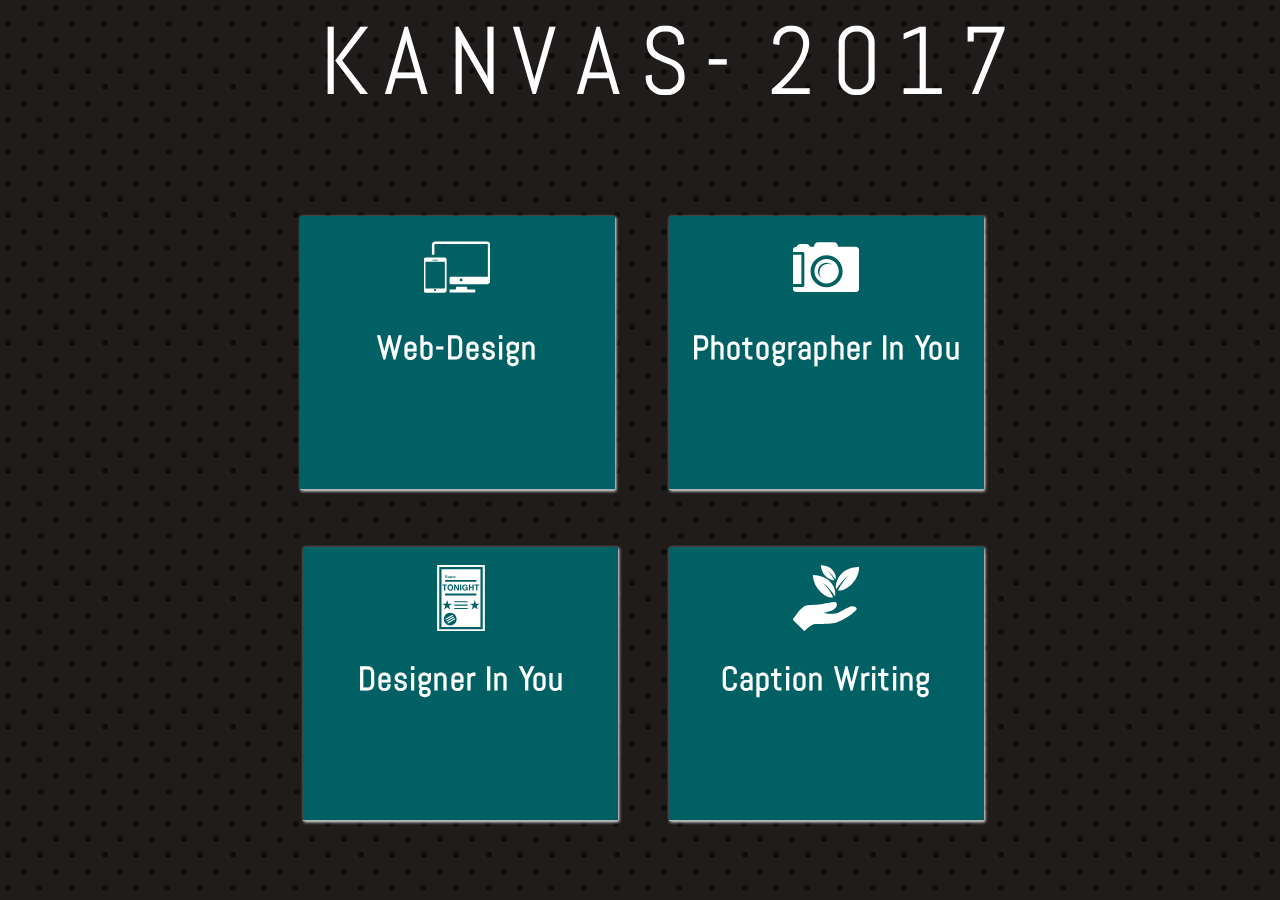
<file: index.html>
<!DOCTYPE html>
<html lang="en">
    <head>
        <meta charset="utf-8" />
        <meta http-equiv="X-UA-Compatible" content="IE=edge" />
        <meta name="viewport" content="width=device-width, initial-scale=1.0" />
        <title>Kanvas | Techspardha 2017</title>
        <meta name="description" 
            content="Show your creativity. Participate in Web-design, Poster-design, Photography or Caption-writing" />
        <meta name="robots" content="index, follow" />
        <link rel="author" href="http://gawds.in" />
        <meta name="author" content="gawds" />
        <meta property="og:title" content="Kanvas | Techspardha 2016" />
        <meta property="og:type" content="website" />
        <meta property="og:image" content="http://www.techspardha.org/kanvas/images/thumbnail.png" />
        <meta property="og:url" content="http://techspardha.org/kanvas" />
        <meta property="og:description" 
            content="Show your creativity. Participate in Web-design, Poster-design, Photography or Caption-writing" />
        <meta name="twitter:card" content="summary" />
        <meta name="twitter:url" content="http://techspardha.org/kanvas" />
        <meta name="twitter:title" content="Kanvas | Techspardha 2016" />
        <meta name="twitter:description" 
            content="Show your creativity. Participate in Web-design, Poster-design, Photography or Caption-writing" />
        <meta name="twitter:image" content="http://www.techspardha.org/kanvas/images/thumbnail.png" />
        <meta itemprop="name" content="Kanvas | Techspardha 2016">
        <meta itemprop="description" 
            content="Show your creativity. Participate in Web-design, Poster-design,Photography or Caption-writing">
        <meta itemprop="image" content="http://www.techspardha.org/kanvas/images/thumbnail.png">
    	<link rel="shortcut icon" href="images/thumbnail.png" />
    	<link rel="stylesheet" href="css/main.css" />
    </head>
    <body>
        <div id="slides">
            <div id="loader">
                <h1>Loading please Wait</h1>
            </div>
            <div id="landing">
            </div>
            <div id="web"></div>
            <div id="graphics"></div>
            <div id="photography"></div>
            <div id="caption"></div>
        </div>
        <div id="content">
            <div id="landing-content">
                <div class="kanvas-title">
                    <span>K</span>
                    <span>A</span>
                    <span>N</span>
                    <span>V</span>
                    <span>A</span>
                    <span>S</span>
                    <span>-</span>
                    <span>2</span>
                    <span>0</span>
                    <span>1</span>
                    <span>7</span>
                </div>
                <!-- <div id="kanvas-link">
                    <div class="box" data-index="2">Web</div>
                    <div class="box" data-index="3">Designer In You</div>
                    <div class="box" data-index="4">Photography</div>
                    <div class="box" data-index="5">Caption Writing</div>
                </div> -->
                <div class="kanvas-link">
                    <div class="effectBox" id="effectBox1">
                        <a href="#" data-index="2">
                            <div class="effectBoxContent" id="webDesignEffectBox">
                                <p><img src="images/webDesign.svg" /></p>
                                <h2>Web-Design</h2>
                            </div>
                        </a>
                    </div>
                    <div class="effectBox" id="effectBox2">
                        <a href="#" data-index="3">
                            <div class="effectBoxContent" id="photographyEffectBox">
                                <p><img src="images/photography.svg" /></p>
                                <h2>Photographer In You</h2>
                            </div>
                        </a>
                    </div>
                    <div class="effectBox" id="effectBox3">
                        <a href="#" data-index="4">
                            <div class="effectBoxContent" id="posterDesignEffectBox">
                                <p><img src="images/poster.svg" /></p>
                                <h2>Designer In You</h2>
                            </div>
                        </a>
                    </div>
                    <div class="effectBox" id="effectBox4">
                        <a href="#" data-index="5">
                            <div class="effectBoxContent" id="captionWritingEffectBox">
                                <p><img src="images/captionWriting.svg" /></p>
                                <h2>Caption Writing</h2>
                            </div>
                        </a>
                    </div>
                </div>
            </div>
            <div id="web-content">
                WEB
                <p>Description goes here</p>
            </div>
            <div id="graphics-content">
                Graphics
            </div>
            <div id="photography-content">
                Photography
            </div>
            <div id="caption-content">
                Caption
            </div>
        </div>
    </body>
    <script src="js/main.js"></script>
</html>
</file>
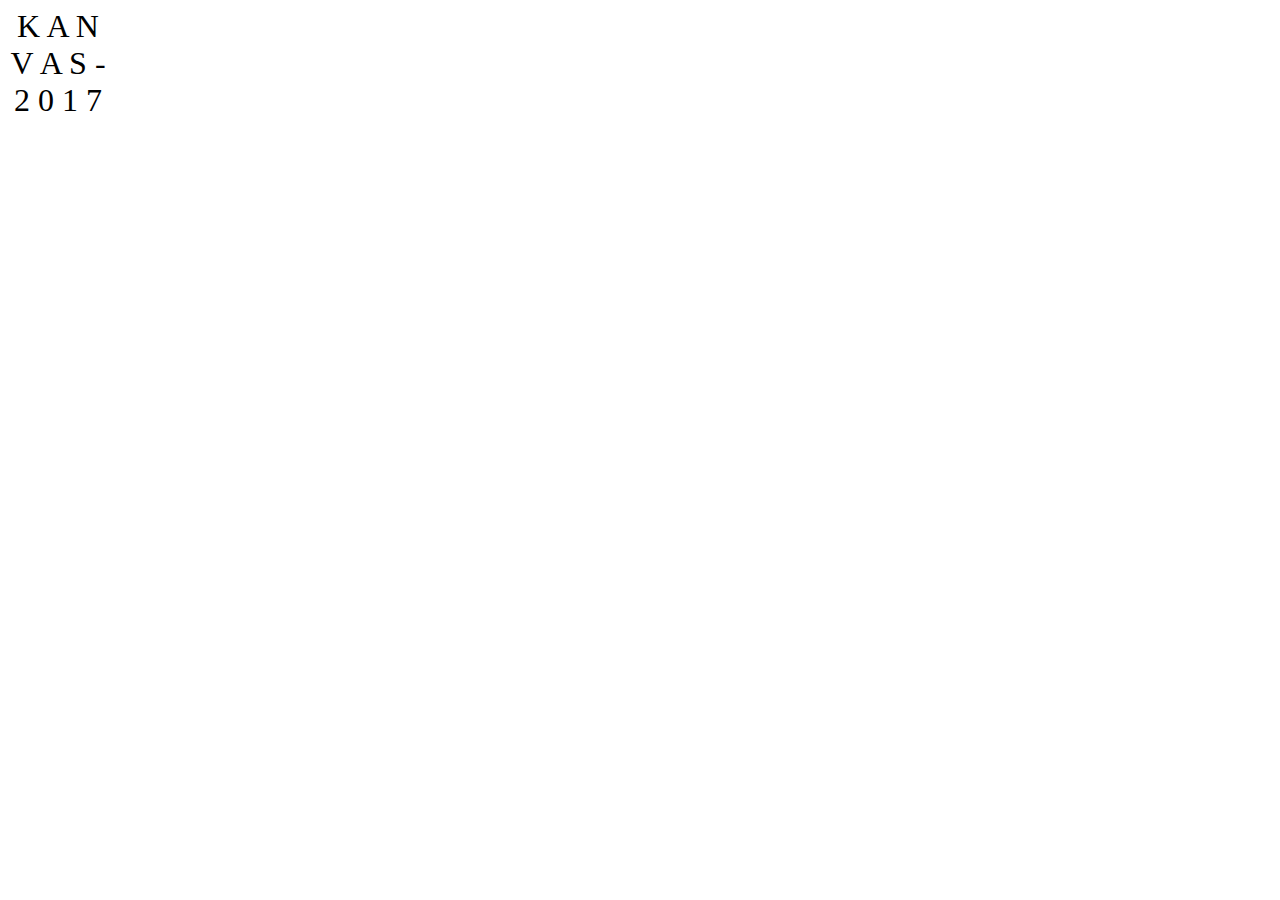
<file: file1.html>
<!DOCTYPE html>
<html>
<head>
	<title></title>
	<link rel="stylesheet" href="file.css" />
</head>
<body>
<div class="kanvas-title">
                    <span>K</span>
                    <span>A</span>
                    <span>N</span>
                    <span>V</span>
                    <span>A</span>
                    <span>S</span>
                    <span>-</span>
                    <span>2</span>
                    <span>0</span>
                    <span>1</span>
                    <span>7</span>
                </div>
</body>
</html>
</file>
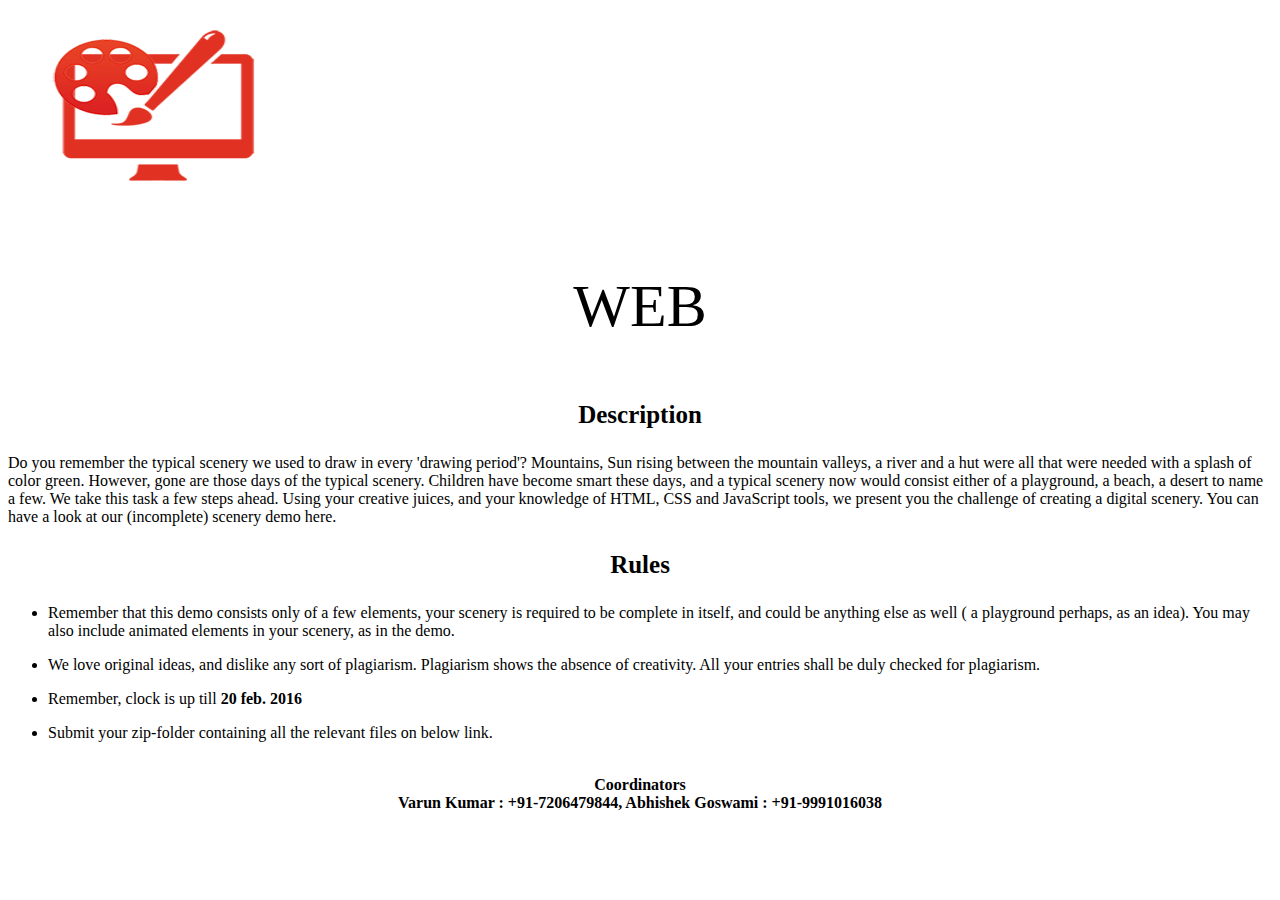
<file: img.html>
<!DOCTYPE html>
<html>
<head>
</head>
<body>
	<a id="anchor1" href="">
	<img id = "img1" src="webd2.png" width="300" height="200" onclick="myFunc()"></a>
	<div id ="web-content">
	    <p style="font-family: Lucida Bright; font-size: 60px; text-align: center"> WEB<br>
                <p style="text-align: center;font-size: 25px;font-weight: bold">
                <b>Description</b><br></p>
               <p> Do you remember the typical scenery we used to draw in every 'drawing period'? Mountains, Sun rising between the mountain valleys, a river and a hut were all that were needed with a splash of color green. However, gone are those days of the typical scenery. Children have become smart these days, and a typical scenery now would consist either of a playground, a beach, a desert to name a few. We take this task a few steps ahead. Using your creative juices, and your knowledge of HTML, CSS and JavaScript tools, we present you the challenge of creating a digital scenery. You can have a look at our (incomplete) scenery demo here.</p>

                <p style="text-align: center; font-size: 25px"><b>Rules</b></p>
                 <ul class="a">
                <li><p>Remember that this demo consists only of a few elements, your scenery is required to be complete in itself, and could be anything else as well ( a playground perhaps, as an idea). You may also include animated elements in your scenery, as in the demo.</p></li>
                <li><p>We love original ideas, and dislike any sort of plagiarism. Plagiarism shows the absence of creativity. All your entries shall be duly checked for plagiarism.</p></li>
                <li><p>Remember, clock is up till <b>20 feb. 2016</b></p></li>
                <li><p>Submit your zip-folder containing all the relevant files on below link.<br><br></p></li>
                </ul>
                <p style="text-align: center; font-weight: bold">Coordinators<br>

                Varun Kumar : +91-7206479844, Abhishek Goswami : +91-9991016038</p>
             </div>
            <script type="text/javascript">
            	function myFunc(){
            		document.getElementById("anchor1").href="#web-content";
            	}
            </script>

</body>
</html>
</file>
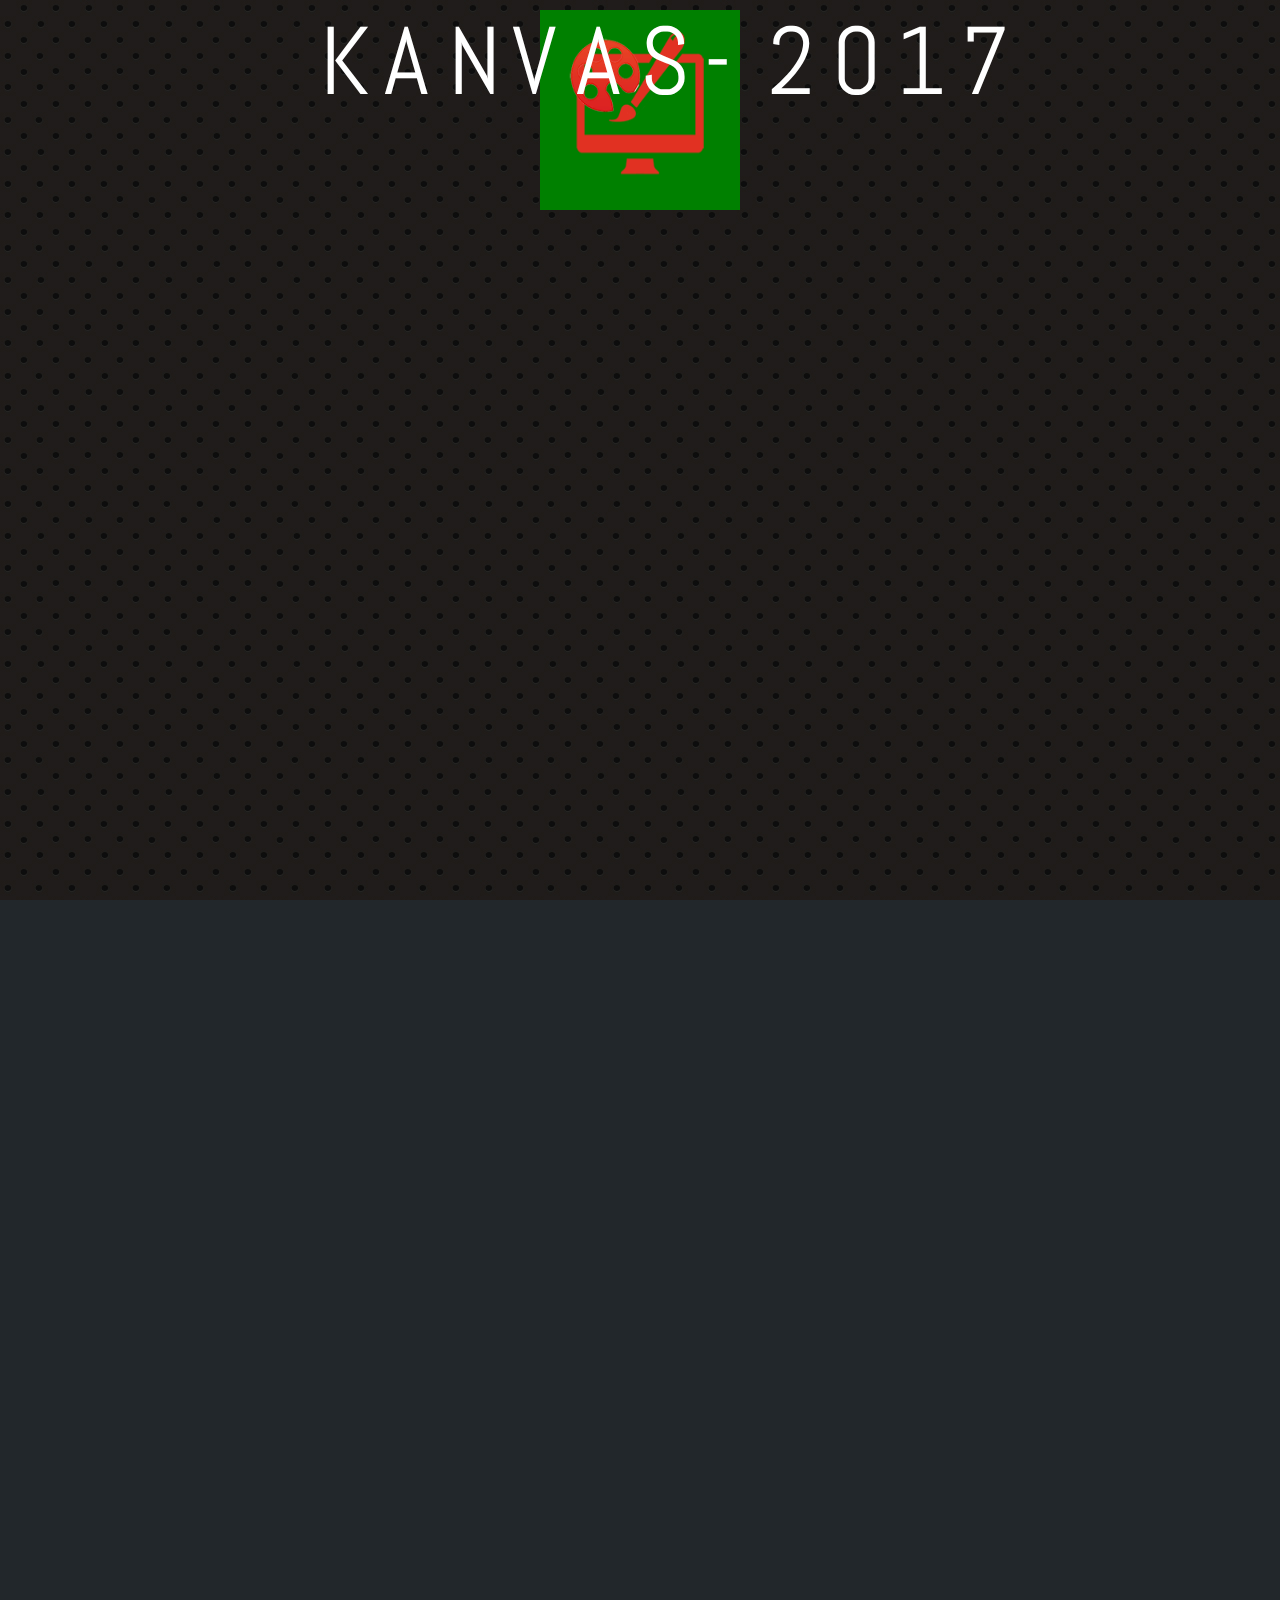
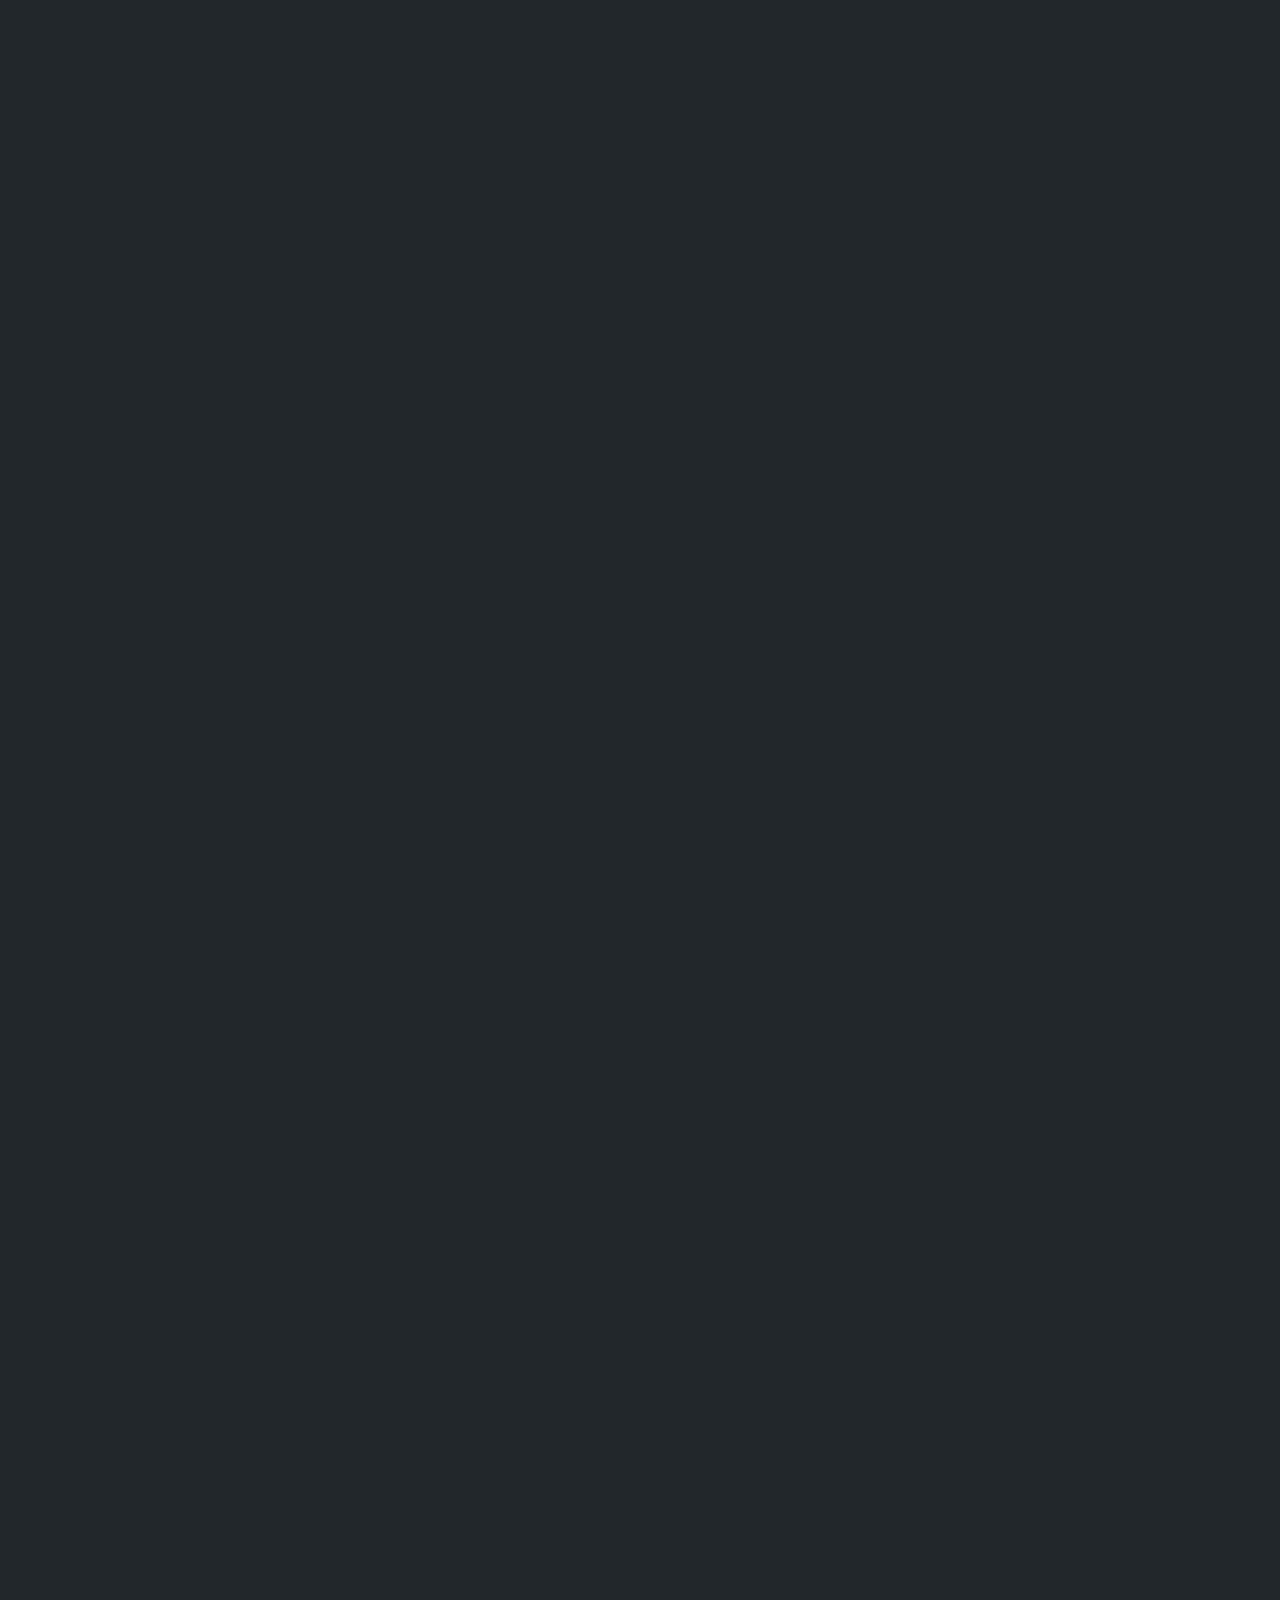
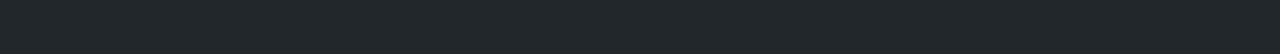
<file: pr (2).html>
<!DOCTYPE html>
<html lang="en">
<head>
 
<meta charset="utf-8" />
        <meta http-equiv="X-UA-Compatible" content="IE=edge" />
        <meta name="viewport" content="width=device-width, initial-scale=1.0" />
        <title>Kanvas | Techspardha 2017</title>
        <meta name="description" 
            content="Show your creativity. Participate in Web-design, Poster-design, Photography or Caption-writing" />
        <meta name="robots" content="index, follow" />
        <link rel="author" href="http://gawds.in" />
        <meta name="author" content="gawds" />
        <meta property="og:title" content="Kanvas | Techspardha 2016" />
        <meta property="og:type" content="website" />
        <meta property="og:image" content="http://www.techspardha.org/kanvas/images/thumbnail.png" />
        <meta property="og:url" content="http://techspardha.org/kanvas" />
        <meta property="og:description" 
            content="Show your creativity. Participate in Web-design, Poster-design, Photography or Caption-writing" />
        <meta name="twitter:card" content="summary" />
        <meta name="twitter:url" content="http://techspardha.org/kanvas" />
        <meta name="twitter:title" content="Kanvas | Techspardha 2016" />
        <meta name="twitter:description" 
            content="Show your creativity. Participate in Web-design, Poster-design, Photography or Caption-writing" />
        <meta name="twitter:image" content="http://www.techspardha.org/kanvas/images/thumbnail.png" />
        <meta itemprop="name" content="Kanvas | Techspardha 2016">
        <meta itemprop="description" 
            content="Show your creativity. Participate in Web-design, Poster-design,Photography or Caption-writing">
        <meta itemprop="image" content="http://www.techspardha.org/kanvas/images/thumbnail.png">
        <meta http-equiv="content-type" content="text/html; charset=UTF-8">
    	<link rel="shortcut icon" href="images/thumbnail.png" />
    	<link rel="stylesheet" href="css/main.css" />
</head>
<body>
<div id="slides">
            <div id="loader"></div>
            <div id="landing"></div>
            <div id="web"></div>
            <div id="graphics"></div>
            <div id="photography"></div>
            <div id="caption"></div>
        </div>
        
        <div id="loader-content">
            <div id="ball"></div><br>
                Turn your &#9835; on.
            </div>
        <div id="content">
               <div id="landing-content">
                <div class="kanvas-title">
                    <span>K</span>
                    <span>A</span>
                    <span>N</span>
                    <span>V</span>
                    <span>A</span>
                    <span>S</span>
                    <span>-</span>
                    <span>2</span>
                    <span>0</span>
                    <span>1</span>
                    <span>7</span>
                </div>
	<div class="box">
	<img src = "webd2.png" height =190 width =200>
    <!--<h2>Box Title</h2>
    <p>The Quick Brown Fox Jumped Over The Lazy Dog</p>-->
    <p><a class="divLink" href="#web-content"></a></p>
</div>
<div id= "content">
<div id="photography-content">
            <p style="font-family: Lucida Bright; font-size: 60px; text-align: center">PHOTOGRAPHY</p>

            <p style="text-align: center;font-size: 25px;font-weight: bold">
            <b>Description</b><br></p>
            <p>"Keep your eyes open and your mind sharp, because you don’t take a photograph, you make it". Techspardha’17 invites all those passionate about photography to participate in Kanvas-Photographer In You, your chance to be a part of the art exhibition at Techspardha 2017 and to win exciting prizes. 
            Themes for this year's edition are:</p>
            <b><ul><li><p>Reflections</p></li>
            <li><p>Nature</p></li></ul></b>
            <p style="text-align: center; font-size: 25px"><b>Rules</b></p>
            <ul class="a">
            <li><p>Each photo must be at least 2 Megapixels in resolution and may be clicked by any camera ranging from mobile camera to a professional camera.</p></li>
            <li><p>No photograph should have watermark or any copyright.</p></li>
            <li><p>You are free to edit your photos, however, photos can be retouched to a certain extent as contrast, brightness etc.</p></li>
            <li><p>Entries for the event close on 20th February 2017, 8 PM.</p></li>
            <li><p>The contest is open for all college students.</p></li>
            <li><p>Judges will consider the creativity expressed in relevance to the theme originality and photographic ability of the photographer in capturing the photo. Judges' decision will be final.</p></li>
            <li><p>By uploading/sending their photos, the participants agree to publish their photos under the Creative Commons CC BY-ND license and acknowledge that the photographs are the participants' own work. Techspardha, NIT Kurukshetra reserves the right to use the photos with due credit.</p></li>
            <li><p>Submit your images in .JPG or .jpeg format through the below link.<br></p></li>
            </ul>
            <p style="text-align: center; font-weight: bold">Coordinators<br>
            Devendra Singh: +91-8950329010, Himal Mangla: +91-9992551302</p>
            </div>
            <div id="graphics-content">
            <p style="font-family: Lucida Bright; font-size: 60px; text-align: center">GRAPHICS</p>
            <p style="text-align: center;font-size: 25px;font-weight: bold"><b>Description</b><br></p>

            <p>Design is not just what it looks like and feels like. Design is how it works.' - Steve Jobs.<br><br>
            Kanvas brings to you the hunt for designer in you. Best Designs/Artworks will be displayed in Kanvas Open Art Exhibition. <br>
            Make a poster with your creative minds depicting either of the following themes:<br></p>
            <b><ul>
            <li><p>Incredible India</p></li>
               <li><p>Technology Touching Lives</p></li>
            </ul></b>
            <p style="text-align: center; font-size: 25px"><b>Rules</b></p>
            
             <ul class ="a">           
            <li><p>Each participant can submit any number of entries relevant to the themes. Winners will be selected from both the themes.</p></li>
            <li><p>Entries for the event close on 20th February 2015, 8 PM.</p></li>
            <li><p>The contest is open for all college students.</p></li>
            <li><p>By uploading/sending their photos, the participants agree to publish their photos under the Creative Commons CC BY-ND license and acknowledge that the photographs are the participants' own work. Techspardha, NIT Kurukshetra reserves the right to use the photos with due credit.</p></li>
            <li><p>Submit your images in .JPG or .jpeg format through the below link.</p></li>
            </ul><br>

            <p style="text-align: center; font-weight: bold">Coordinator<br>
            Rishabh Kumar: +91-8901050066 </p>
            </div>
            <div id="caption-content">
            <p style="font-family: Lucida Bright; font-size: 60px; text-align: center">Caption</p>
            <p style="text-align: center;font-size: 25px;font-weight: bold"><b>Description</b><br></p>

                <p>Techspardha Facebook page will present you a photograph daily from February 20 to 25. You can comment caption for the pictures and best caption will win prizes and goodies. Stay updated with Techspardha's Facebook Page Techspardha NIT Kurukshetra.<br><br><br></p>

                <p style="text-align: center; font-weight: bold">Coordinator<br>

                Utkarsh Aggarwal: +91-9896003794</p>
 <div id="web-content">
               <p style="font-family: Lucida Bright; font-size: 60px; text-align: center"> WEB<br>
                <p style="text-align: center;font-size: 25px;font-weight: bold">
                <b>Description</b><br></p>
               <p> Do you remember the typical scenery we used to draw in every 'drawing period'? Mountains, Sun rising between the mountain valleys, a river and a hut were all that were needed with a splash of color green. However, gone are those days of the typical scenery. Children have become smart these days, and a typical scenery now would consist either of a playground, a beach, a desert to name a few. We take this task a few steps ahead. Using your creative juices, and your knowledge of HTML, CSS and JavaScript tools, we present you the challenge of creating a digital scenery. You can have a look at our (incomplete) scenery demo here.</p>

                <p style="text-align: center; font-size: 25px"><b>Rules</b></p>
                 <ul class="a">
                <li><p>Remember that this demo consists only of a few elements, your scenery is required to be complete in itself, and could be anything else as well ( a playground perhaps, as an idea). You may also include animated elements in your scenery, as in the demo.</p></li>
                <li><p>We love original ideas, and dislike any sort of plagiarism. Plagiarism shows the absence of creativity. All your entries shall be duly checked for plagiarism.</p></li>
                <li><p>Remember, clock is up till <b>20 feb. 2016</b></p></li>
                <li><p>Submit your zip-folder containing all the relevant files on below link.<br><br></p></li>
                </ul>
                <p style="text-align: center; font-weight: bold">Coordinators<br>

                Varun Kumar : +91-7206479844, Abhishek Goswami : +91-9991016038</p>
             </div>
             </div>
              <script type="text/javascript">
              $(document).ready(function () {
 
    // Open in new window
    $(".box1").click(function () {
        window.open($(this).find("a:first").attr("href"));
        return false;
    });
              </script>
</body> 
<script src="js/main.js"></script>
</html>
</file>
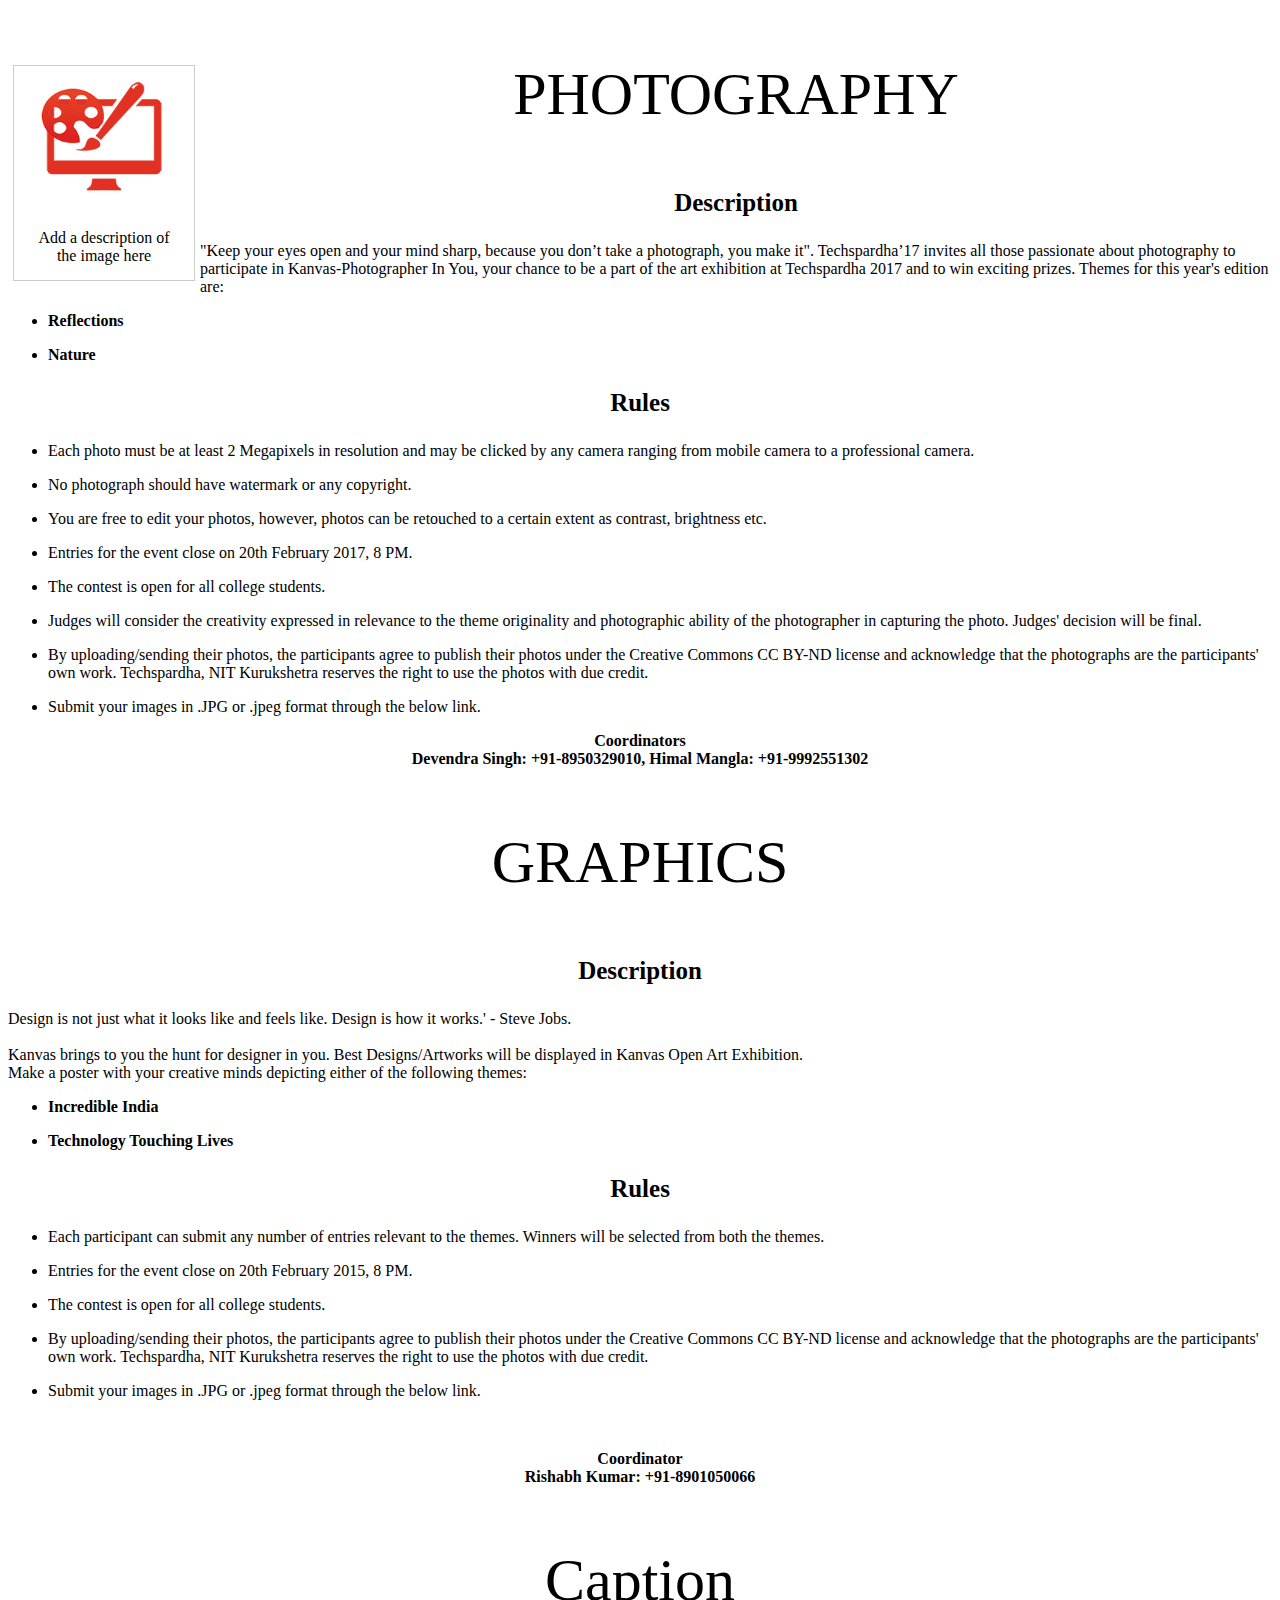
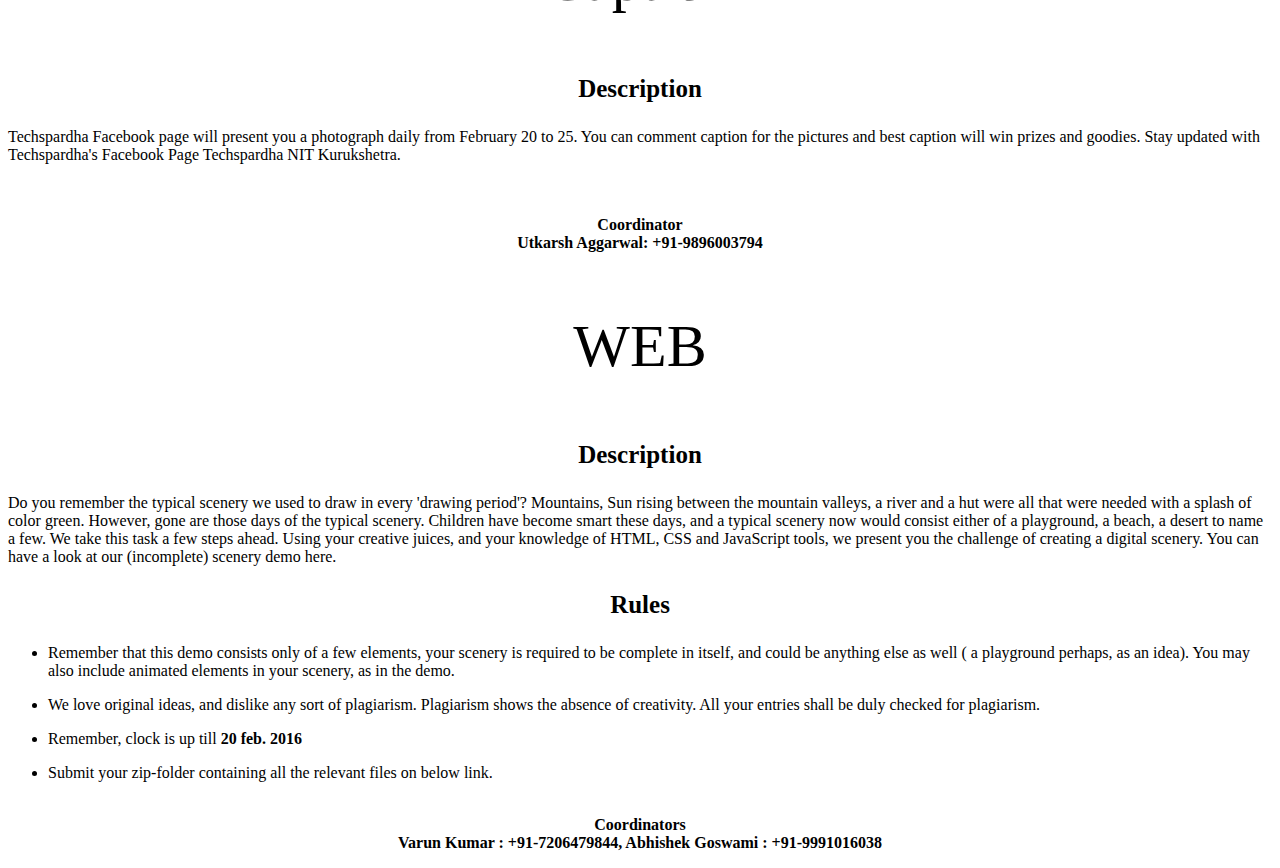
<file: pr.html>
<!DOCTYPE html>
<html>
<head>
	<title></title>
	<style>
div.img {
    margin: 5px;
    border: 1px solid #ccc;
    float: left;
    width: 180px;
}

div.img:hover {
    border: 1px solid #777;
}

div.img img {
    width: 100%;
    height: auto;
}

div.desc {
    padding: 15px;
    text-align: center;
}
</style>
</head>
<body>
<div class="img">
  <a href="#web-content">
    <img src="webd2.png" width="300" height="200">
  </a>
  <div class="desc">Add a description of the image here</div>
</div>
<div id ="content">
<div id="photography-content">
            <p style="font-family: Lucida Bright; font-size: 60px; text-align: center">PHOTOGRAPHY</p>

            <p style="text-align: center;font-size: 25px;font-weight: bold">
            <b>Description</b><br></p>
            <p>"Keep your eyes open and your mind sharp, because you don’t take a photograph, you make it". Techspardha’17 invites all those passionate about photography to participate in Kanvas-Photographer In You, your chance to be a part of the art exhibition at Techspardha 2017 and to win exciting prizes. 
            Themes for this year's edition are:</p>
            <b><ul><li><p>Reflections</p></li>
            <li><p>Nature</p></li></ul></b>
            <p style="text-align: center; font-size: 25px"><b>Rules</b></p>
            <ul class="a">
            <li><p>Each photo must be at least 2 Megapixels in resolution and may be clicked by any camera ranging from mobile camera to a professional camera.</p></li>
            <li><p>No photograph should have watermark or any copyright.</p></li>
            <li><p>You are free to edit your photos, however, photos can be retouched to a certain extent as contrast, brightness etc.</p></li>
            <li><p>Entries for the event close on 20th February 2017, 8 PM.</p></li>
            <li><p>The contest is open for all college students.</p></li>
            <li><p>Judges will consider the creativity expressed in relevance to the theme originality and photographic ability of the photographer in capturing the photo. Judges' decision will be final.</p></li>
            <li><p>By uploading/sending their photos, the participants agree to publish their photos under the Creative Commons CC BY-ND license and acknowledge that the photographs are the participants' own work. Techspardha, NIT Kurukshetra reserves the right to use the photos with due credit.</p></li>
            <li><p>Submit your images in .JPG or .jpeg format through the below link.<br></p></li>
            </ul>
            <p style="text-align: center; font-weight: bold">Coordinators<br>
            Devendra Singh: +91-8950329010, Himal Mangla: +91-9992551302</p>
            </div>
            <div id="graphics-content">
            <p style="font-family: Lucida Bright; font-size: 60px; text-align: center">GRAPHICS</p>
            <p style="text-align: center;font-size: 25px;font-weight: bold"><b>Description</b><br></p>

            <p>Design is not just what it looks like and feels like. Design is how it works.' - Steve Jobs.<br><br>
            Kanvas brings to you the hunt for designer in you. Best Designs/Artworks will be displayed in Kanvas Open Art Exhibition. <br>
            Make a poster with your creative minds depicting either of the following themes:<br></p>
            <b><ul>
            <li><p>Incredible India</p></li>
               <li><p>Technology Touching Lives</p></li>
            </ul></b>
            <p style="text-align: center; font-size: 25px"><b>Rules</b></p>
            
             <ul class ="a">           
            <li><p>Each participant can submit any number of entries relevant to the themes. Winners will be selected from both the themes.</p></li>
            <li><p>Entries for the event close on 20th February 2015, 8 PM.</p></li>
            <li><p>The contest is open for all college students.</p></li>
            <li><p>By uploading/sending their photos, the participants agree to publish their photos under the Creative Commons CC BY-ND license and acknowledge that the photographs are the participants' own work. Techspardha, NIT Kurukshetra reserves the right to use the photos with due credit.</p></li>
            <li><p>Submit your images in .JPG or .jpeg format through the below link.</p></li>
            </ul><br>

            <p style="text-align: center; font-weight: bold">Coordinator<br>
            Rishabh Kumar: +91-8901050066 </p>
            </div>
            <div id="caption-content">
            <p style="font-family: Lucida Bright; font-size: 60px; text-align: center">Caption</p>
            <p style="text-align: center;font-size: 25px;font-weight: bold"><b>Description</b><br></p>

                <p>Techspardha Facebook page will present you a photograph daily from February 20 to 25. You can comment caption for the pictures and best caption will win prizes and goodies. Stay updated with Techspardha's Facebook Page Techspardha NIT Kurukshetra.<br><br><br></p>

                <p style="text-align: center; font-weight: bold">Coordinator<br>

                Utkarsh Aggarwal: +91-9896003794</p>
            </div>
<div id="web-content">
               <p style="font-family: Lucida Bright; font-size: 60px; text-align: center"> WEB<br>
                <p style="text-align: center;font-size: 25px;font-weight: bold">
                <b>Description</b><br></p>
               <p> Do you remember the typical scenery we used to draw in every 'drawing period'? Mountains, Sun rising between the mountain valleys, a river and a hut were all that were needed with a splash of color green. However, gone are those days of the typical scenery. Children have become smart these days, and a typical scenery now would consist either of a playground, a beach, a desert to name a few. We take this task a few steps ahead. Using your creative juices, and your knowledge of HTML, CSS and JavaScript tools, we present you the challenge of creating a digital scenery. You can have a look at our (incomplete) scenery demo here.</p>

                <p style="text-align: center; font-size: 25px"><b>Rules</b></p>
                 <ul class="a">
                <li><p>Remember that this demo consists only of a few elements, your scenery is required to be complete in itself, and could be anything else as well ( a playground perhaps, as an idea). You may also include animated elements in your scenery, as in the demo.</p></li>
                <li><p>We love original ideas, and dislike any sort of plagiarism. Plagiarism shows the absence of creativity. All your entries shall be duly checked for plagiarism.</p></li>
                <li><p>Remember, clock is up till <b>20 feb. 2016</b></p></li>
                <li><p>Submit your zip-folder containing all the relevant files on below link.<br><br></p></li>
                </ul>
                <p style="text-align: center; font-weight: bold">Coordinators<br>

                Varun Kumar : +91-7206479844, Abhishek Goswami : +91-9991016038</p>
             </div>
             </div>
</body>
</html>
</file>
<file: css/main.css>
@font-face {
	font-family: abel;
	src: url('Abel-Regular.ttf');
}
html {
	height: 100%;
}
body {
	width: 100%;
	height: 100%;
	padding: 0;
	margin: 0;
	font-size: 1em;
	font-family: abel;
	color: white;
	line-height: 1.48em;
	letter-spacing: 1px;
	background: #22272b;
	overflow: hidden;
}
body h1 {
	color:  white;
	text-align: center;
	font-family: Helvetica;
	font-size: 2em;
}
body a {
	color: white;
}
#slides {
	position: absolute;
	top: 0;
	width: 100%;
	height: 100%;
	left: 0;
	overflow: hidden;
}
#slides > div {
	position: absolute;
	width: 100%;
	height: 100%;
	left: 0;
	top: 0;
	background-repeat: repeat;
    /*background-size: cover;
    background-position: 50% 100%;*/
}
#loader {
    background: black;
    z-index: 5;
}
#landing {
	background: url('../images/bg3.jpg');
}
#web {
	background: url('../images/bg4.jpg');
}
#graphics {
	background: url('../images/bg3.jpg');
}
#photography {
	background: url('../images/bg4.jpg');
}
#caption {
	background: url('../images/bg3.jpg');
}
.open1 {
	opacity: 1;
	-webkit-transform-origin: 50% 80%;
	transform-origin: 50% 80%;
	-webkit-transition: -webkit-transform 1s 0.6s, opacity 1s 0.6s;
	transition: transform 1s 0.6s, opacity 1s 0.6s;
	-webkit-transition-timing-function: cubic-bezier(0.23, 1, 0.32, 1);
	transition-timing-function: cubic-bezier(0.23, 1, 0.32, 1);
}
.close1 {
	opacity: 0;
	-webkit-transform: scale3d(2.5, 2.5, 1);
	transform: scale3d(2.5, 2.5, 1);
	-webkit-transition: -webkit-transform 0.8s, opacity 0.8s;
	transition: transform 0.8s, opacity 0.8s;
	-webkit-transition-timing-function: cubic-bezier(0.755, 0.05, 0.855, 0.06);
	transition-timing-function: cubic-bezier(0.755, 0.05, 0.855, 0.06);
}
.open2 {
	opacity: 1;
	-webkit-transform: scale3d(1, 1, 1);
	transform: scale3d(1, 1, 1);
	-webkit-transition: -webkit-transform 1s 0.6s, opacity 1s 0.6s;
	transition: transform 1s 0.6s, opacity 1s 0.6s;
	-webkit-transition-timing-function: cubic-bezier(0.23, 1, 0.32, 1);
	transition-timing-function: cubic-bezier(0.23, 1, 0.32, 1);
}
.close2 {
	-webkit-transform-origin: 50% 10%;
	transform-origin: 50% 10%;
	opacity: 0;
	-webkit-transform: scale3d(4, 4, 1);
	transform: scale3d(4, 4, 1);
	-webkit-transition: -webkit-transform 0.8s, opacity 0.8s 0.1s;
	transition: transform 0.8s, opacity 0.8s 0.1s;
	-webkit-transition-timing-function: cubic-bezier(0.755, 0.05, 0.855, 0.06);
	transition-timing-function: cubic-bezier(0.755, 0.05, 0.855, 0.06);
}
#content {
	position: absolute;
	top: 0;
	left: 0;
	width: 100%;
	height: 100%;
}
#content > div {
	position: absolute;
	top: 0;
	left: 0;
	width: 100%;
	height: 100%;
	text-align: center;
	font-size: 3em;
}
.box {
	height: 200px;
	width: 200px;
	background: green;
	margin: 10px;
	display: inline-block;
	cursor: pointer;
}
.kanvas-title {
	position: absolute;
	top: 50px;
	left: 0;
	width: 100%;
	height: 100px;
	font-size: 2em;
}
.kanvas-link {
	width: 56%;
    height: 80%;
    position: absolute;
    left: 22%;
    top: 20%;
    font-size: .4em;
}
.effectBox {
	position: absolute;
	width: 44%;
	height: 38%;
	background: #006064;
	-o-box-shadow: 1px 1px 3px;
	-moz-box-shadow: 1px 1px 3px;
	-ms-box-shadow: 1px 1px 3px;
	-webkit-box-shadow: 1px 1px 3px;
	box-shadow: 1px 1px 3px;
	color: white;
	padding: 0;
	text-align: center;
	overflow: hidden;
}
#effectBox1 {
    top: 5%;
    left: 2.5%;
}
#effectBox2 {
	top: 5%;
	left: 54%;
}
#effectBox3 {
	top: 51%;
	left: 3%;
}
#effectBox4 {
	top: 51%;
	left: 54%;
}
.effectBox a {
	color: white;
	text-decoration: none;
}
.effectBoxContent {
	width: 92%;
	height: 88%;
	margin: 4%;
	border-top: 1px solid silver;
	border-bottom: 1px solid silver;
	transform: scale(1.15);
	-webkit-transform: scale(1.15);
	-moz-transform: scale(1.15);
	-ms-transform: scale(1.15);
	-o-transform: scale(1.15);
	transition: all .3s ease;
	-moz-transition: all .3s ease;
	-webkit-transition: all .3s ease;
	-o-transition: all .3s ease;
	-ms-transition: all .3s ease;
}
.effectBoxContent:hover {
	transform: scale(1);
	-webkit-transform: scale(1);
	-moz-transform: scale(1);
	-ms-transform: scale(1);
	-o-transform: scale(1);
}
.effectBoxContent img {
	width: 20%;
}
.kanvas-title span {
	position: absolute;
	top: 0px;
	color: white;
	-webkit-transition-timing-function: cubic-bezier(1, 0.005, 0.33, 1);
	transition-timing-function: cubic-bezier(1, 0.005, 0.33, 1);
	-webkit-animation-name: floatAround-1;
	-webkit-animation-duration: 8s;
	-webkit-animation-timing-function: ease-out;
	-webkit-animation-iteration-count: infinite;
	-webkit-animation-fill-mode: forwards;
	/*-webkit-animation-play-state: paused;*/
	animation-name: floatAround-1;
	animation-duration: 8s;
	animation-timing-function: ease-out;
	animation-iteration-count: infinite;
	animation-fill-mode: forwards;
	/*animation-play-state: paused;
	-webkit-animation-play-state: running;
	animation-play-state: running;*/
}

.kanvas-title span:nth-child(even) {
	-webkit-animation-name: floatAround-2;
	-webkit-animation-duration: 10s;
	animation-name: floatAround-2;
	animation-duration: 10s;
}
@-webkit-keyframes floatAround-1 {
	0%, 100% {
		-webkit-transform: translate3d(0, 0, 0);
		transform: translate3d(0, 0, 0);
	}
	50% {
		-webkit-transform: translate3d(0, 0.1em, 0) rotate3d(0, 0, 1, -1deg);
		transform: translate3d(0, 0.1em, 0) rotate3d(0, 0, 1, -1deg);
		-webkit-animation-timing-function: ease-in;
		animation-timing-function: ease-in;
	}
}

@keyframes floatAround-1 {
	0%, 100% {
		-webkit-transform: translate3d(0, 0, 0);
		transform: translate3d(0, 0, 0);
	}
	50% {
		-webkit-transform: translate3d(0, 0.1em, 0);
		transform: translate3d(0, 0.1em, 0);
		-webkit-animation-timing-function: ease-in;
		animation-timing-function: ease-in;
	}
}

@-webkit-keyframes floatAround-2 {
	0%, 100% {
		-webkit-transform: translate3d(0, 0, 0);
		transform: translate3d(0, 0, 0);
	}
	50% {
		-webkit-transform: translate3d(0, 0.05em, 0) rotate3d(0, 0, 1, 1deg);
		transform: translate3d(0, 0.05em, 0) rotate3d(0, 0, 1, 1deg);
		-webkit-animation-timing-function: ease-in;
		animation-timing-function: ease-in;
	}
}

@keyframes floatAround-2 {
	0%, 100% {
		-webkit-transform: translate3d(0, 0, 0);
		transform: translate3d(0, 0, 0);
	}
	50% {
		-webkit-transform: translate3d(0, 0.05em, 0) rotate3d(0, 0, 1, 1deg);
		transform: translate3d(0, 0.05em, 0) rotate3d(0, 0, 1, 1deg);
		-webkit-animation-timing-function: ease-in;
		animation-timing-function: ease-in;
	}
}
.content-close {
	opacity: 0;
	z-index: -1;
	-webkit-transform: translate3d(0, 10px, 0) scale3d(0.8, 0.8, 1);
	transform: translate3d(0, 10px, 0) scale3d(0.8, 0.8, 1);
	-webkit-transition: opacity 0.3s, -webkit-transform 0.3s;
	transition: opacity 0.3s, transform 0.3s;
}

.content-open {
	opacity: 1;
	-webkit-transform: scale3d(1, 1, 1);
	transform: scale3d(1, 1, 1);
	-webkit-transition: opacity 1.5s, -webkit-transform 0.8s;
	transition: opacity 1.5s, transform 0.8s;
	-webkit-transition-delay: 1.3s;
	transition-delay: 1.3s;
}
</file>
<file: file.css>
.kanvas-title {
	text-align: center;
	font-size: 2em;
	width: 100px;
    height: 50px;
}
.kanvas-title span {
	color: black;
	-webkit-transition-timing-function: cubic-bezier(1, 0.005, 0.33, 1);
	transition-timing-function: cubic-bezier(1, 0.005, 0.33, 1);
	-webkit-animation-name: floatAround-1;
	-webkit-animation-duration: 8s;
	-webkit-animation-timing-function: ease-out;
	-webkit-animation-iteration-count: infinite;
	-webkit-animation-fill-mode: forwards;
	-webkit-animation-play-state:paused;
	animation-name: floatAround-1;
	animation-duration: 8s;
	animation-timing-function: ease-out;
	animation-iteration-count: infinite;
	animation-fill-mode: forwards;
	/*animation-play-state: paused;
	-webkit-animation-play-state: running;
	animation-play-state: running;*/
}

.kanvas-title span:nth-child(even) {
	-webkit-animation-name: floatAround-2;
	-webkit-animation-duration: 10s;
	animation-name: floatAround-2;
	animation-duration: 10s;
}

@-webkit-keyframes floatAround-1 {
	0%, 100% {
		-webkit-transform: translate3d(0, 0, 0);
		transform: translate3d(0, 0, 0);
	}
	50% {
		-webkit-transform: translate3d(0, 0.1em, 0) rotate3d(0, 0, 1, -1deg);
		transform: translate3d(0, 0.1em, 0) rotate3d(0, 0, 1, -1deg);
		-webkit-animation-timing-function: ease-in;
		animation-timing-function: ease-in;
	}
}

@keyframes floatAround-1 {
	0%, 100% {
		-webkit-transform: translate3d(0, 0, 0);
		transform: translate3d(0, 0, 0);
	}
	50% {
		-webkit-transform: translate3d(0, 0.1em, 0);
		transform: translate3d(0, 0.1em, 0);
		-webkit-animation-timing-function: ease-in;
		animation-timing-function: ease-in;
	}
}

@-webkit-keyframes floatAround-2 {
	0%, 100% {
		-webkit-transform: translate3d(0, 0, 0);
		transform: translate3d(0, 0, 0);
	}
	50% {
		-webkit-transform: translate3d(0, 0.05em, 0) rotate3d(0, 0, 1, 1deg);
		transform: translate3d(0, 0.05em, 0) rotate3d(0, 0, 1, 1deg);
		-webkit-animation-timing-function: ease-in;
		animation-timing-function: ease-in;
	}
}

@keyframes floatAround-2 {
	0%, 100% {
		-webkit-transform: translate3d(0, 0, 0);
		transform: translate3d(0, 0, 0);
	}
	50% {
		-webkit-transform: translate3d(0, 0.05em, 0) rotate3d(0, 0, 1, 1deg);
		transform: translate3d(0, 0.05em, 0) rotate3d(0, 0, 1, 1deg);
		-webkit-animation-timing-function: ease-in;
		animation-timing-function: ease-in;
	}
}
.kanvas-title:hover {
    width: 300px;
}
</file>
